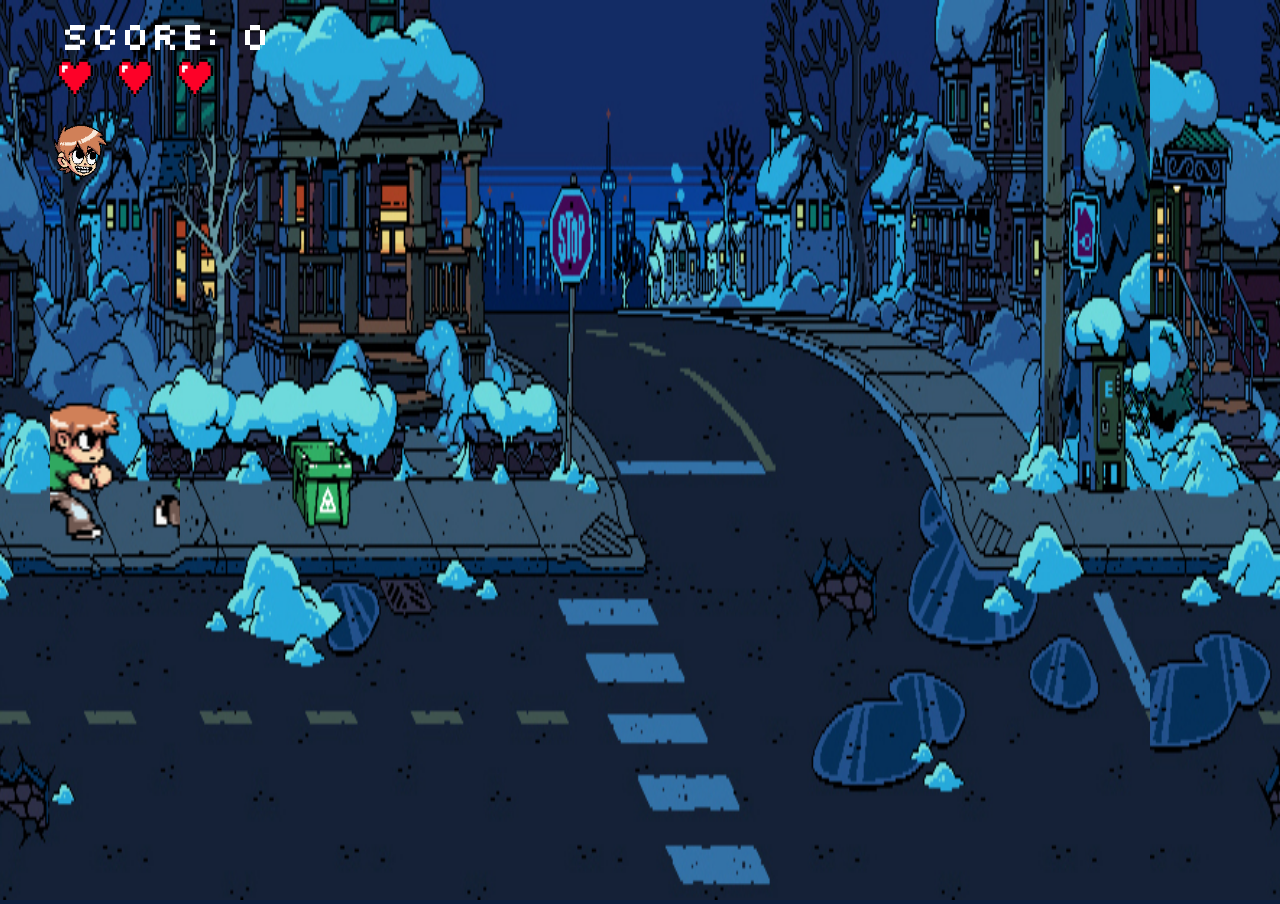
<file: index.html>
<!DOCTYPE html>
<html lang="en">

<head>
  <meta charset="UTF-8" />
  <meta http-equiv="X-UA-Compatible" content="IE=edge" />
  <meta name="viewport" content="width=device-width, initial-scale=1.0" />
  <title>Document</title>
  <link rel="stylesheet" href="./styles/style.css" />
  <link rel="shortcut icon" href="">
</head>

<body>
  <canvas id="canvas"></canvas>
  <script src="./js/background.js"></script>
  <script src="./js/target.js"></script>
  <script src="./js/hearts.js"></script>
  <script src="./js/obstacle.js"></script>
  <script src="./js/obstacleMiddle.js"></script>
  <script src="./js/player.js"></script>
  <script src="./js/bullets.js"></script>
  <script src="./js/game.js"></script>
  <script src="./js/index.js"></script>
</body>

</html>
</file>
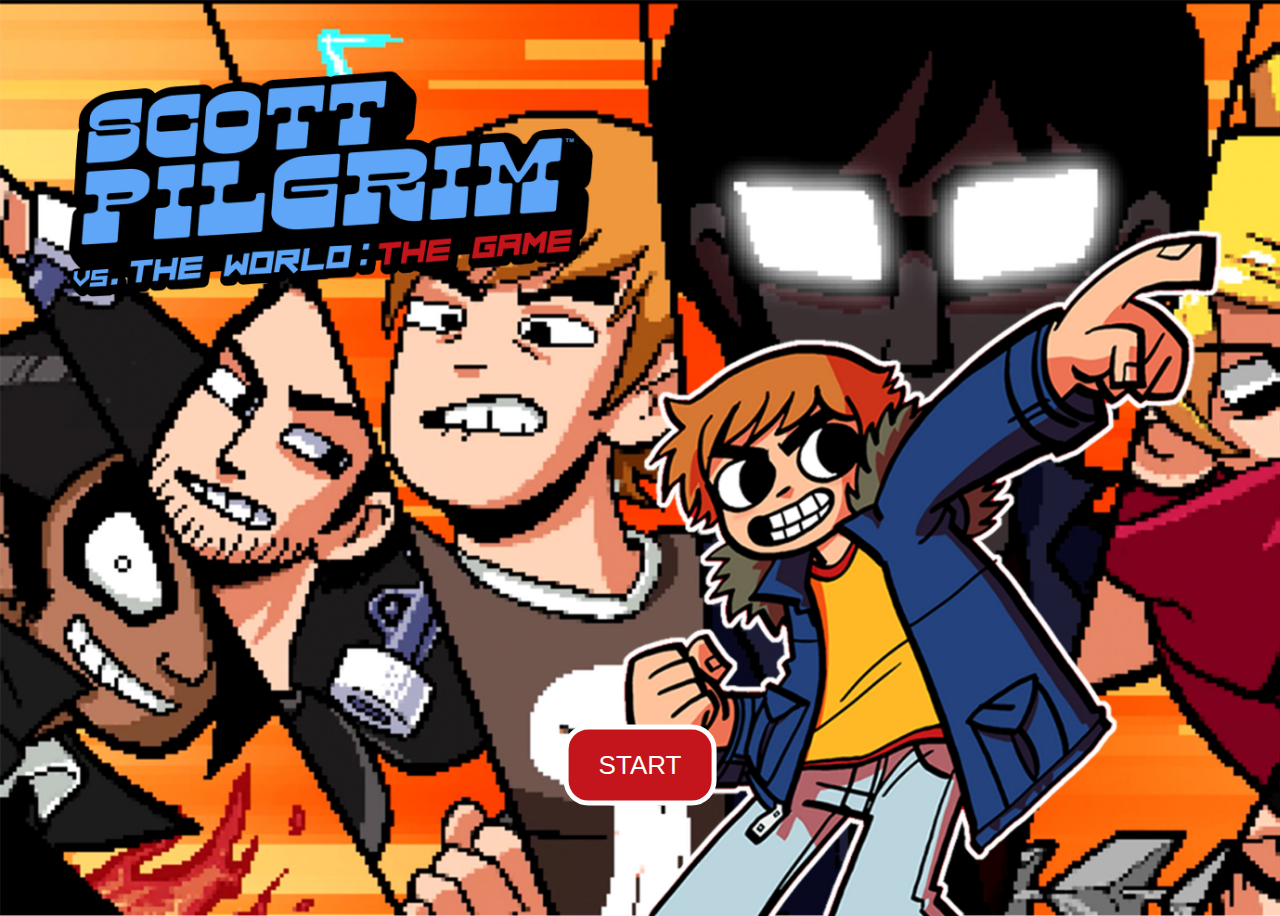
<file: startScreen.html>
<!DOCTYPE html>
<html lang="en">
  <head>
    <meta charset="UTF-8" />
    <meta http-equiv="X-UA-Compatible" content="IE=edge" />
    <meta name="viewport" content="width=device-width, initial-scale=1.0" />
    <title>Document</title>
    <link rel="stylesheet" href="./styles/styleStart.css" />
  </head>

  <body>
    <button class="button" onclick="location.href='./index.html'">START</button>
  </body>
</html>
</file>
<file: styles/style.css>
@import url('https://fonts.googleapis.com/css2?family=Silkscreen&display=swap');
body {
    margin: 0;
    padding: 0;
    overflow: hidden;
    background-color: rgb(10,30,61);
}
</file>
<file: styles/styleStart.css>
body {
    font-family: 'Montserrat', sans-serif;
    background-image: url("../img/background/StartImage.jpg");
    background-repeat: no-repeat;
    background-size: cover;
    width: 100vw;
    height: 100vh;
    overflow: hidden;
}

.button {
    font-family: Impact, Haettenschweiler, 'Arial Narrow Bold', sans-serif;
    color: white;
    text-decoration: none;
    background-color: #c3151b;
    padding: 20px 30px;
    border-radius: 25px;
    border: 5px solid white;
    font-size: 26px;

    margin: 0;
    position: absolute;
    top: 85%;
    left: 50%;
    -ms-transform: translate(-50%, -50%);
    transform: translate(-50%, -50%);
}

.button:hover {
    background-color: #fe670a;
    /* Green */
    color: white;
}
</file>
